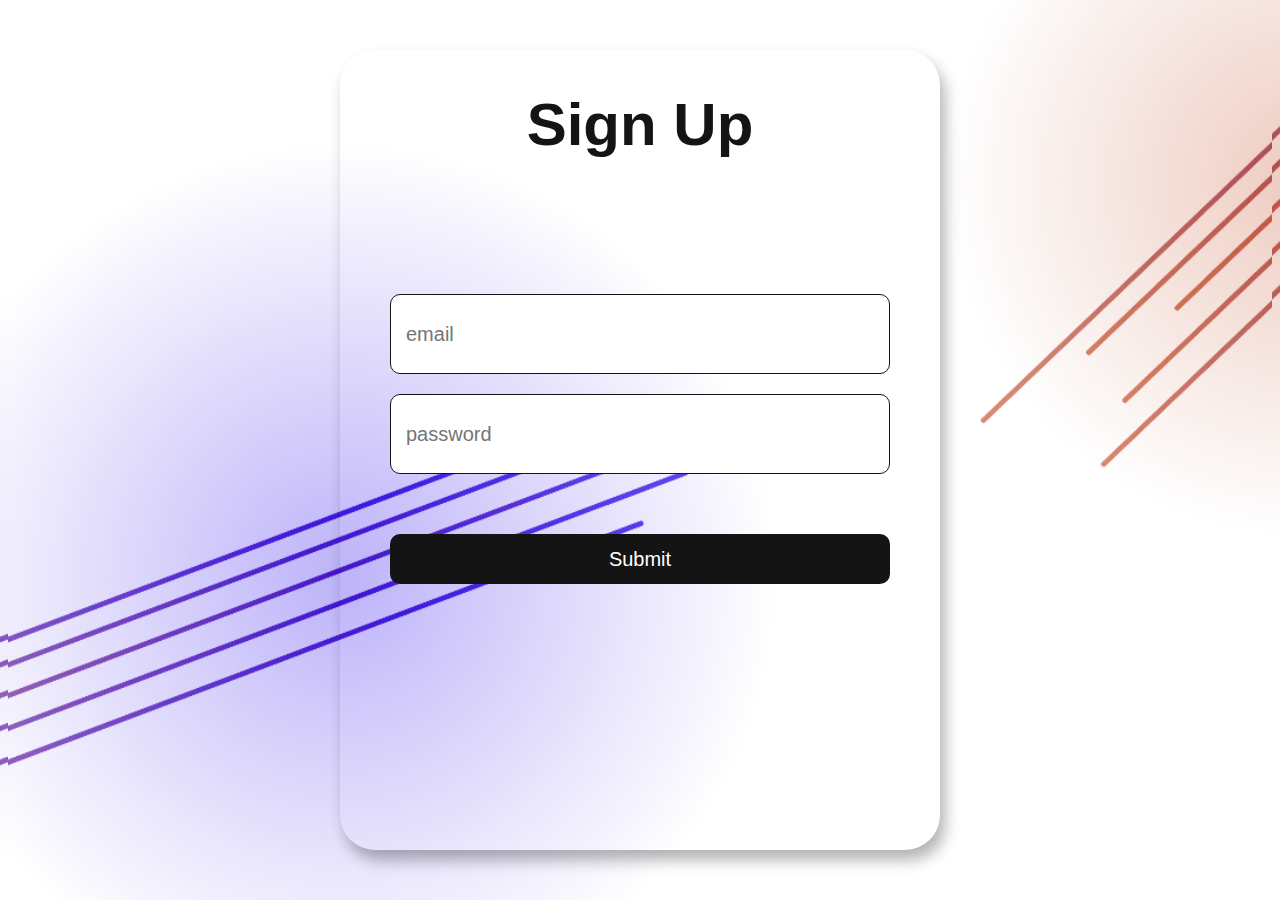
<file: signUp.html>
<html lang="en">

    <head>
        <meta charset="UTF-8">
        <meta name="viewport" content="width=device-width, initial-scale=1.0">
        <link rel="stylesheet" href="styles.css">
        <title>Sign Up</title>
    </head>

    <body>
        <div id="signUpContainer">
            <h1 id="signUpText">Sign Up</h1>
            <form id="signUpForm">
                <input type="email" placeholder="email" id="emailInput">
                <input type="password" placeholder="password" id="passInput">
                <input type="submit" id="submitBtn">
            </form>
        </div>

        <script src="signUp.js"></script>
        
    </body>

</html>
</file>
<file: styles.css>
/* Standard styles */

html, body {
    height: 100%;
    width: 100%;
    display: flex;
    justify-content: center;
    align-items: center;
    background-image: url(2.png);
    background-size: cover;
    background-repeat: no-repeat;
}

#signUpcontainer {
    color: #141414;
    font-family: sans-serif;
    display: flex;
    flex-direction: column;
    justify-content: start;
    align-items: center;
    height: 800px;
    width: 600px;
    box-shadow: 5px 10px 15px rgba(0, 0, 0, 0.3);
    border-radius: 35px;

}

#signUpForm {
    display: flex;
    flex-direction: column;
    justify-content: center;
    align-items: center;
}

#signUpText {
    color: #141414;
    font-family: sans-serif;
    font-size: 60px;
    margin-bottom: 125px;
}

#emailInput, #passinput {
    width: 500px;
    height: 80px;
    border: #141414 solid 1px;
    margin: 10px 0 10px 0;
    padding: 15px;
    border-radius: 10px;
    font-family: sans-serif;
    color: #141414;
    font-size: 20px;
}

#submitBtn {
    width: 500px;
    height: 50px;
    color: white;
    background-color: #141414;
    border: none;
    font-family: sans-serif;
    font-size: 20px;
    margin-top: 50px;
    border-radius: 10px;
}

#verifyContainer {
    width: 75%;
    height: 30%;
    display: flex;
    flex-direction: column;
    align-items: center;
    justify-content: center;
    font-family: sans-serif;
    color: #141414;
    text-align: center;
    box-shadow: 0 4px 8px 0 rgba(0, 0, 0, 0.3);
    border-radius: 5%;
    max-width: 30%;
    
}

#codeInput {
    margin: 20px;
    width: 50%;
    height: 20%;
    border: #141414 solid 2px;
    padding: 10px;
    font-size: 25px;
}
</file>
